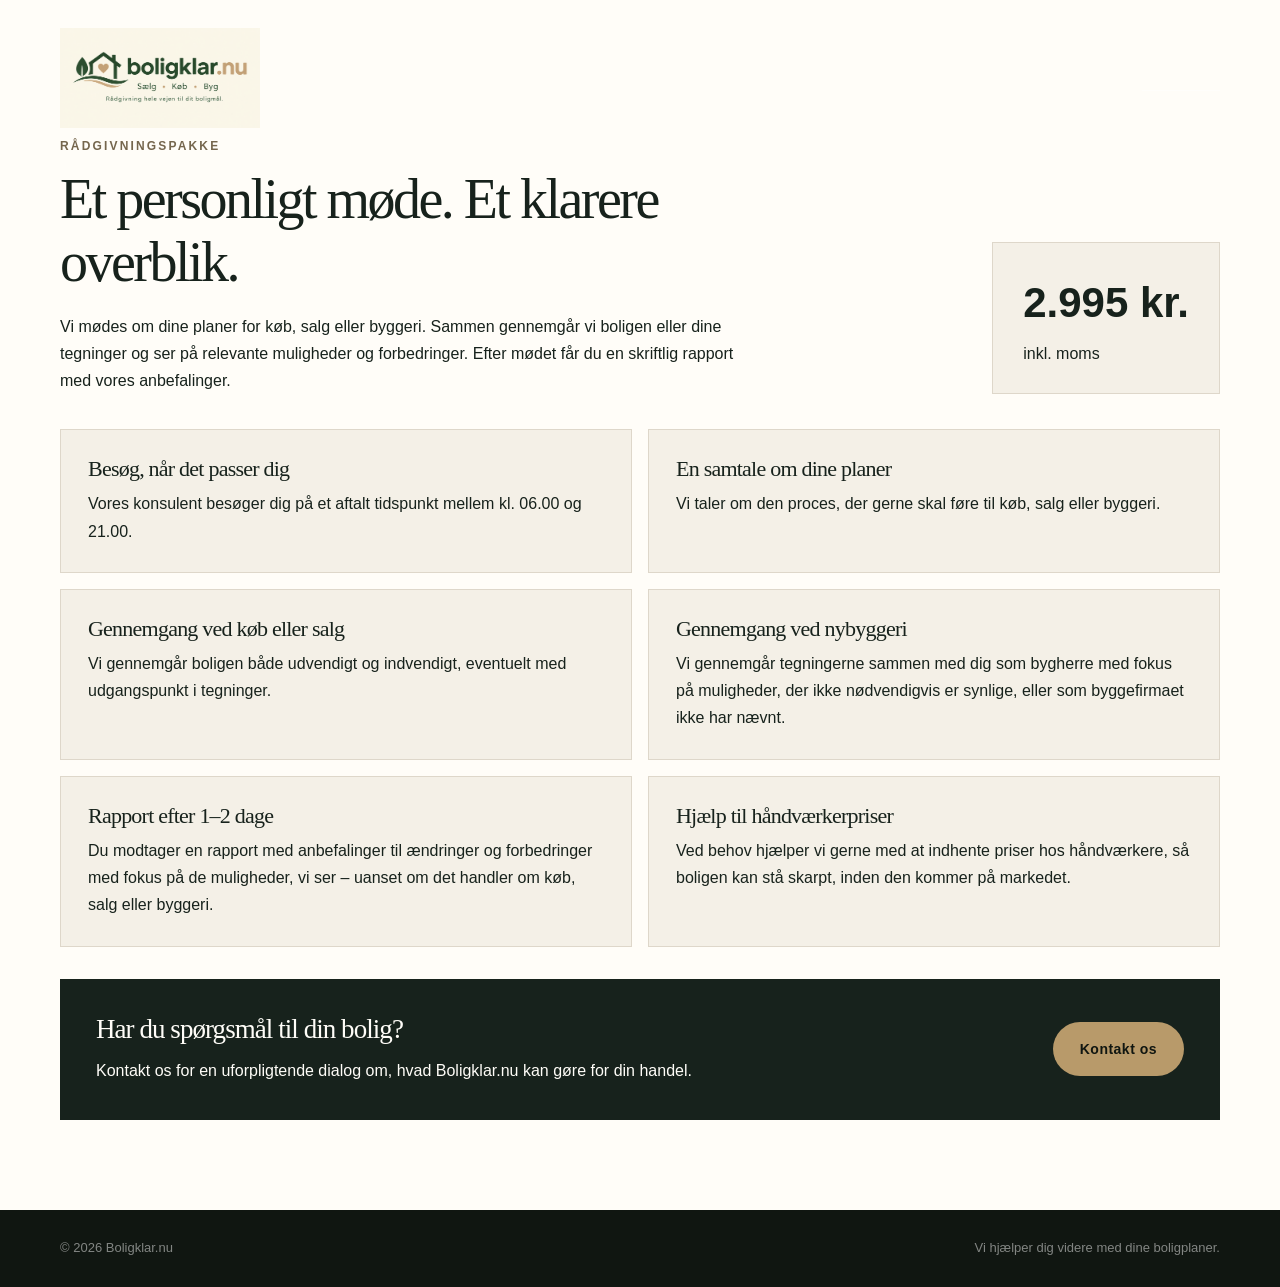
<file: raadgivning.html>
<!DOCTYPE html>
<html lang="da">

<head>
  <meta charset="UTF-8">
  <meta name="viewport" content="width=device-width, initial-scale=1.0">
  <meta name="theme-color" content="#17221c">

  <meta name="description"
        content="Læs om Boligklar.nu's personlige rådgivningspakke ved boligkøb, boligsalg og nybyggeri. Pris 2.995 kr. inkl. moms.">

  <title>Personlig boligrådgivning | Boligklar.nu</title>

  <link rel="icon" type="image/png" href="/favicon.ico">
  <link rel="stylesheet" href="/css/style.css">

  <style>

    .bk-detail {
      background: #fffdf8;
      padding: 78px 0 90px;
      color: #17221c;
    }

    .bk-detail .bk-back {
      display: inline-block;
      margin-bottom: 32px;
      color: #243229;
      text-underline-offset: 4px;
    }

    .bk-detail-header {
      display: flex;
      align-items: end;
      justify-content: space-between;
      gap: 30px;
      margin-bottom: 35px;
    }

    .bk-detail-header > div:first-child {
      max-width: 690px;
    }

    .bk-detail-header h1 {
      font-size: clamp(35px, 5vw, 56px);
      line-height: 1.13;
      margin: 12px 0 18px;
    }

    .bk-detail-header p {
      line-height: 1.7;
    }

    .bk-detail-price {
      flex: 0 0 auto;
      padding: 26px 30px;
      border: 1px solid #ded7ca;
      background: #f4f0e7;
    }

    .bk-detail-price strong {
      display: block;
      font-size: clamp(30px, 4vw, 42px);
      white-space: nowrap;
    }

    .bk-detail-price span {
      display: block;
      margin-top: 5px;
    }

    .bk-detail-grid {
      display: grid;
      grid-template-columns: repeat(2, minmax(0, 1fr));
      gap: 16px;
      margin-bottom: 32px;
    }

    .bk-detail-item {
      padding: 27px;
      background: #f4f0e7;
      border: 1px solid #ded7ca;
    }

    .bk-detail-item h2 {
      font-size: 22px;
      margin: 0 0 10px;
    }

    .bk-detail-item p {
      margin: 0;
      line-height: 1.7;
    }

    /* KONTAKTFELT */

    .bk-detail-cta {
      background: #17221c;
      color: #fffdf8;
      padding: 36px;
      display: flex;
      justify-content: space-between;
      align-items: center;
      gap: 30px;
    }

    .bk-detail-cta h2 {
      color: #fffdf8;
      margin: 0 0 14px;
      font-size: 27px;
    }

    .bk-detail-cta p {
      margin: 0;
      line-height: 1.7;
    }

    .bk-detail-cta .button {
      flex-shrink: 0;
    }

    /* MOBILVERSION */

    @media (max-width: 760px) {

      .bk-detail {
        padding: 48px 0 60px;
      }

      .bk-detail-header {
        display: block;
      }

      .bk-detail-price {
        margin-top: 24px;
        width: fit-content;
      }

      .bk-detail-grid {
        grid-template-columns: 1fr;
      }

      .bk-detail-cta {
        display: block;
        padding: 26px;
      }

      .bk-detail-cta .button {
        display: block;
        width: 100%;
        margin-top: 26px;
        text-align: center;
      }

    }

  </style>
</head>

<body>

  <!-- HEADER -->

  <header>
    <div class="container nav">

      <a href="index.html" class="nav-img">
        <img src="images/Logo.png" alt="Boligklar.nu">
      </a>

      <a class="nav-link" href="index.html#kontakt">
        Kontakt os
      </a>

    </div>
  </header>

  <main>

    <section class="bk-detail">
      <div class="container">

        <a class="bk-back" href="index.html">
          ← Tilbage til forsiden
        </a>

        <!-- INTRODUKTION OG PRIS -->

        <div class="bk-detail-header">

          <div>

            <p class="section-label">
              Rådgivningspakke
            </p>

            <h1>
              Et personligt møde.
              Et klarere overblik.
            </h1>

            <p>
              Vi mødes om dine planer for køb, salg eller byggeri.

              Sammen gennemgår vi boligen eller dine tegninger
              og ser på relevante muligheder og forbedringer.

              Efter mødet får du en skriftlig rapport
              med vores anbefalinger.
            </p>

          </div>

          <div class="bk-detail-price"
               aria-label="Pris 2.995 kroner inklusive moms">

            <strong>2.995 kr.</strong>
            <span>inkl. moms</span>

          </div>

        </div>

        <!-- RÅDGIVNINGSPAKKENS SEKS PUNKTER -->

        <div class="bk-detail-grid">

          <article class="bk-detail-item">

            <h2>Besøg, når det passer dig</h2>

            <p>
              Vores konsulent besøger dig på et aftalt tidspunkt
              mellem kl. 06.00 og 21.00.
            </p>

          </article>

          <article class="bk-detail-item">

            <h2>En samtale om dine planer</h2>

            <p>
              Vi taler om den proces, der gerne skal føre til
              køb, salg eller byggeri.
            </p>

          </article>

          <article class="bk-detail-item">

            <h2>Gennemgang ved køb eller salg</h2>

            <p>
              Vi gennemgår boligen både udvendigt og indvendigt,
              eventuelt med udgangspunkt i tegninger.
            </p>

          </article>

          <article class="bk-detail-item">

            <h2>Gennemgang ved nybyggeri</h2>

            <p>
              Vi gennemgår tegningerne sammen med dig som bygherre
              med fokus på muligheder, der ikke nødvendigvis er synlige,
              eller som byggefirmaet ikke har nævnt.
            </p>

          </article>

          <article class="bk-detail-item">

            <h2>Rapport efter 1–2 dage</h2>

            <p>
              Du modtager en rapport med anbefalinger
              til ændringer og forbedringer med fokus
              på de muligheder, vi ser –
              uanset om det handler om køb, salg eller byggeri.
            </p>

          </article>

          <article class="bk-detail-item">

            <h2>Hjælp til håndværkerpriser</h2>

            <p>
              Ved behov hjælper vi gerne med at indhente priser
              hos håndværkere, så boligen kan stå skarpt,
              inden den kommer på markedet.
            </p>

          </article>

        </div>

        <!-- KONTAKTFELT MED LINK TIL FORSIDEN -->

        <div class="bk-detail-cta">

          <div>

            <h2>Har du spørgsmål til din bolig?</h2>

            <p>
              Kontakt os for en uforpligtende dialog om,
              hvad Boligklar.nu kan gøre for din handel.
            </p>

          </div>

          <a class="button button-primary"
             href="index.html#kontakt">

            Kontakt os

          </a>

        </div>

      </div>
    </section>

  </main>

  <!-- FOOTER -->

  <footer>
    <div class="container footer-row">

      <span>
        © <span id="year"></span> Boligklar.nu
      </span>

      <span>
        Vi hjælper dig videre med dine boligplaner.
      </span>

    </div>
  </footer>

  <script>
    document.getElementById('year').textContent =
      new Date().getFullYear();
  </script>

</body>
</html>
</file>
<file: css/style.css>
:root {
  --green: #17221c;
  --green-soft: #243229;
  --cream: #f4f0e7;
  --sand: #d9cdbb;
  --gold: #b89a6a;
  --ink: #19201c;
  --white: #fffdf8;
}

* {
  box-sizing: border-box;
  margin: 0;
  padding: 0;
}

html {
  scroll-behavior: smooth;
}

body {
  font-family: Inter, ui-sans-serif, -apple-system, BlinkMacSystemFont, "Segoe UI", Arial, sans-serif;
  color: var(--ink);
  background: var(--cream);
  line-height: 1.6;
  -webkit-font-smoothing: antialiased;
}

a { color: inherit; }

.container {
  width: min(1160px, calc(100% - 40px));
  margin-inline: auto;
}

header {
  position: absolute;
  z-index: 10;
  inset: 0 0 auto 0;
  padding: 28px 0;
  color: var(--white);
}

.nav {
  display: flex;
  align-items: center;
  justify-content: space-between;
  height: 100px;
  gap: 20px;
}

.nav-img { height: 100%; }
.nav-img img { width: auto; height: 100%; }

.brand {
  text-decoration: none;
  font-size: 20px;
  font-weight: 750;
  letter-spacing: .02em;
}

.brand span { color: var(--gold); }

.nav-link {
  text-decoration: none;
  font-size: 14px;
  font-weight: 650;
  letter-spacing: .04em;
  padding-bottom: 3px;
  border-bottom: 1px solid rgba(255,255,255,.5);
}

.hero {
  min-height: 100svh;
  color: var(--white);
  background:
    linear-gradient(90deg, rgba(17,26,21,.94) 0%, rgba(23,34,28,.82) 48%, rgba(23,34,28,.28) 100%),
    url("../images/boligklar-hero.jpg") center/cover no-repeat;
  display: grid;
  place-items: center;
  position: relative;
  overflow: hidden;
  padding: 140px 0 90px;
}

.hero::before,
.hero::after {
  content: "";
  position: absolute;
  border: 1px solid rgba(255,255,255,.08);
  border-radius: 50%;
}

.hero::before {
  width: 520px;
  height: 520px;
  right: -180px;
  top: 90px;
}

.hero::after {
  width: 280px;
  height: 280px;
  right: 70px;
  top: 210px;
}

.hero-grid {
  display: grid;
  grid-template-columns: 1.15fr .85fr;
  gap: 90px;
  align-items: center;
  position: relative;
  z-index: 1;
}

.kicker {
  color: var(--gold);
  text-transform: uppercase;
  letter-spacing: .23em;
  font-size: 12px;
  font-weight: 750;
  margin-bottom: 24px;
}

h1 {
  font-family: Georgia, "Times New Roman", serif;
  font-weight: 400;
  font-size: clamp(58px, 8vw, 112px);
  line-height: .9;
  letter-spacing: -.045em;
  max-width: 830px;
}

h1 span {
  display: block;
  color: var(--sand);
  font-size: .52em;
  margin-top: 22px;
  letter-spacing: -.025em;
}

.lead {
  max-width: 610px;
  margin: 34px 0 38px;
  color: rgba(255,255,255,.76);
  font-size: clamp(17px, 2vw, 20px);
}

.actions {
  display: flex;
  flex-wrap: wrap;
  gap: 14px;
}

.button {
  display: inline-flex;
  align-items: center;
  justify-content: center;
  min-height: 54px;
  padding: 0 27px;
  text-decoration: none;
  border-radius: 999px;
  font-size: 14px;
  font-weight: 750;
  letter-spacing: .035em;
  transition: transform .2s ease, background .2s ease;
}

.button:hover { transform: translateY(-2px); }

.button-primary {
  background: var(--gold);
  color: #101611;
}

.button-secondary {
  border: 1px solid rgba(255,255,255,.35);
  color: var(--white);
}

.hero-card {
  min-height: 430px;
  border-radius: 180px 180px 22px 22px;
  border: 1px solid rgba(255,255,255,.17);
  background:
    linear-gradient(145deg, rgba(255,255,255,.11), rgba(255,255,255,.02)),
    repeating-linear-gradient(90deg, transparent 0 42px, rgba(255,255,255,.035) 42px 43px);
  display: grid;
  place-items: center;
  padding: 55px 40px;
  text-align: center;
  box-shadow: 0 30px 80px rgba(0,0,0,.18);
}

.house-mark {
  width: 120px;
  height: 120px;
  position: relative;
  margin: 0 auto 32px;
}

.house-mark::before {
  content: "";
  position: absolute;
  width: 74px;
  height: 74px;
  border: 2px solid var(--gold);
  transform: rotate(45deg);
  left: 22px;
  top: 22px;
}

.house-mark::after {
  content: "";
  position: absolute;
  width: 48px;
  height: 61px;
  background: var(--green-soft);
  border: 2px solid var(--gold);
  border-top: 0;
  left: 35px;
  bottom: 1px;
}

.hero-card strong {
  display: block;
  font-family: Georgia, "Times New Roman", serif;
  font-size: 29px;
  font-weight: 400;
  margin-bottom: 13px;
}

.hero-card p {
  color: rgba(255,255,255,.65);
  max-width: 260px;
}

.promise {
  background: var(--white);
  padding: 110px 0;
}

.section-grid {
  display: grid;
  grid-template-columns: .7fr 1.3fr;
  gap: 100px;
  align-items: start;
}

.section-label {
  color: #75664d;
  text-transform: uppercase;
  letter-spacing: .18em;
  font-size: 12px;
  font-weight: 800;
}

h2 {
  font-family: Georgia, "Times New Roman", serif;
  font-size: clamp(38px, 5vw, 68px);
  font-weight: 400;
  line-height: 1.06;
  letter-spacing: -.035em;
  margin-bottom: 30px;
}

.body-copy {
  font-size: 19px;
  color: #59615c;
  max-width: 705px;
}

.principles {
  display: grid;
  grid-template-columns: repeat(3, 1fr);
  gap: 1px;
  margin-top: 65px;
  background: #ded7ca;
  border: 1px solid #ded7ca;
}

.principle {
  background: var(--white);
  padding: 38px 32px;
  min-height: 220px;
}

.principle .number {
  color: var(--gold);
  font-size: 13px;
  font-weight: 800;
}

.principle h3 {
  font-size: 20px;
  margin: 38px 0 12px;
}

.principle p {
  color: #68716b;
  font-size: 15px;
}

.showcase {
  background: var(--cream);
  padding: 110px 0;
}

.showcase-head {
  max-width: 760px;
  margin-bottom: 48px;
}

.showcase-grid {
  display: grid;
  grid-template-columns: 1.35fr .65fr;
  gap: 18px;
}

.showcase-grid img {
  width: 100%;
  height: 100%;
  min-height: 270px;
  object-fit: cover;
  display: block;
}

.showcase-main { min-height: 560px; }

.showcase-side {
  display: grid;
  gap: 18px;
}

.downloads {
  background: var(--white);
  padding: 105px 0;
}

.download-grid {
  display: grid;
  grid-template-columns: repeat(2, 1fr);
  gap: 18px;
  margin-top: 42px;
}

.download-card {
  border: 1px solid #ded7ca;
  padding: 38px;
  text-decoration: none;
  background: var(--white);
  transition: .2s;
}

.download-card:hover {
  transform: translateY(-3px);
  border-color: var(--gold);
}

.download-card small {
  color: #75664d;
  text-transform: uppercase;
  letter-spacing: .15em;
}

.download-card h3 {
  margin: 18px 0 10px;
  font-family: Georgia, serif;
  font-size: 28px;
  font-weight: 400;
}

.download-card span { color: #68716b; }

.contact {
  background: var(--sand);
  padding: 105px 0;
}

.contact-box {
  background: var(--green);
  color: var(--white);
  border-radius: 4px;
  padding: clamp(38px, 8vw, 92px);
  display: grid;
  grid-template-columns: 1.2fr .8fr;
  gap: 60px;
  align-items: end;
  position: relative;
  overflow: hidden;
}

.contact-box::after {
  content: "";
  position: absolute;
  width: 330px;
  height: 330px;
  border: 1px solid rgba(255,255,255,.08);
  border-radius: 50%;
  right: -90px;
  top: -140px;
}

.contact h2 {
  margin: 15px 0 20px;
  max-width: 650px;
}

.contact-copy {
  color: rgba(255,255,255,.68);
  max-width: 590px;
  font-size: 18px;
}

.contact-card {
  position: relative;
  z-index: 1;
  padding: 30px;
  border-left: 1px solid rgba(255,255,255,.18);
}

.contact-card small {
  display: block;
  color: var(--gold);
  text-transform: uppercase;
  letter-spacing: .14em;
  margin-bottom: 13px;
}

.email {
  font-family: Georgia, "Times New Roman", serif;
  font-size: clamp(24px, 3vw, 36px);
  text-decoration: none;
  overflow-wrap: anywhere;
}

footer {
  background: #101611;
  color: rgba(255,255,255,.48);
  padding: 28px 0;
  font-size: 13px;
}

.footer-row {
  display: flex;
  justify-content: space-between;
  gap: 20px;
  flex-wrap: wrap;
}

@media (max-width: 850px) {
  .hero-grid,
  .section-grid,
  .contact-box {
    grid-template-columns: 1fr;
  }

  .hero-grid { gap: 55px; }

  .hero-card {
    min-height: 330px;
    max-width: 490px;
    width: 100%;
    margin: auto;
  }

  .section-grid { gap: 25px; }

  .principles,
  .download-grid {
    grid-template-columns: 1fr;
  }

  .showcase-grid { grid-template-columns: 1fr; }
  .showcase-main { min-height: 360px; }
  .showcase-side { grid-template-columns: 1fr 1fr; }
  .principle { min-height: auto; }

  .contact-card {
    border-left: 0;
    border-top: 1px solid rgba(255,255,255,.18);
    padding: 28px 0 0;
  }
}

@media (max-width: 520px) {
  .container {
    width: min(100% - 28px, 1160px);
  }

  header { padding-top: 21px; }
  .nav-link { display: none; }
  .hero { padding-top: 112px; }
  .actions { flex-direction: column; }
  .button { width: 100%; }

  .promise,
  .showcase,
  .downloads,
  .contact {
    padding: 75px 0;
  }

  .showcase-side { grid-template-columns: 1fr; }
}

/* Tilpasninger til de nye rådgivningssektioner */

body .bk-services {
  background: var(--cream);
}

body .bk-services-intro {
  max-width: 760px;
}

body .bk-services-intro .section-label,
body .bk-package-heading .section-label {
  margin-bottom: 18px;
}

body .bk-services-intro h2,
body .bk-package-heading h2 {
  margin-bottom: 22px;
}

body .bk-services-intro > p:last-child,
body .bk-package-heading > div:first-child > p:last-child {
  font-size: 18px;
  color: #59615c;
}

body .bk-service {
  background: var(--white);
  border-color: #ded7ca;
}

body .bk-service .number {
  color: var(--gold);
  font-size: 13px;
  font-weight: 800;
}

body .bk-service h3,
body .bk-inclusion h3 {
  color: var(--green);
}

body .bk-service p,
body .bk-inclusion p {
  color: #59615c;
}

body .bk-package {
  background: var(--sand);
}

body .bk-price {
  background: var(--green);
  color: var(--white);
  border-color: var(--green);
  border-radius: 4px;
}

body .bk-price strong {
  font-family: Georgia, "Times New Roman", serif;
  font-weight: 400;
  color: var(--white);
}

body .bk-price span { color: var(--sand); }

body .bk-inclusion {
  background: var(--white);
  border-color: #ded7ca;
}

body .bk-package .button-primary {
  background: var(--green);
  color: var(--white);
}

body .bk-package .button-primary:hover {
  background: var(--green-soft);
}

@media (max-width: 850px) {
  .hero h1 {
    font-size: clamp(48px, 9vw, 78px);
  }

  body .bk-package-heading {
    align-items: start;
  }
}

@media (max-width: 520px) {
  .hero h1 {
    font-size: clamp(42px, 12vw, 58px);
    overflow-wrap: break-word;
  }

  .hero h1 span {
    margin-top: 14px;
  }

  body .bk-services-intro > p:last-child,
  body .bk-package-heading > div:first-child > p:last-child {
    font-size: 16px;
  }

  body .bk-price {
    min-width: 0;
    width: 100%;
  }

  body .bk-inclusion {
    padding: 22px;
  }
}


/* =========================================
   BOLIGKLAR.NU – RETTET MOBILVERSION
   ========================================= */

@media (max-width: 850px) {

  /* Logo og header */

  body:has(.hero) > header {
    position: absolute;
    inset: 0 0 auto 0;
    padding: 24px 0 0;
    z-index: 10;
  }

  body:has(.hero) .nav {
    height: auto;
    justify-content: center;
    align-items: center;
  }

  body:has(.hero) .nav-img {
    display: block;
    width: 170px;
    max-width: 65%;
    height: auto;
    margin: 0 auto;
  }

  body:has(.hero) .nav-img img {
    display: block;
    width: 100%;
    height: auto;
  }

  body:has(.hero) .nav-link {
    display: none;
  }

  /* Afstand mellem logo og overskrift */

  body .hero {
    padding-top: 150px;
    padding-bottom: 65px;
    min-height: auto;
    align-items: start;
  }

  body .hero-grid {
    grid-template-columns: 1fr;
    gap: 45px;
    align-items: start;
  }

  /* Overskrift */

  body .hero h1 {
    font-size: clamp(36px, 10vw, 54px);
    line-height: 1.06;
    letter-spacing: -.035em;
    margin: 0;
    overflow-wrap: normal;
  }

  body .hero h1 span {
    font-size: .72em;
    line-height: 1.15;
    margin-top: 12px;
    color: var(--sand);
  }

  /* Introduktionstekst */

  body .hero .lead {
    font-size: 17px;
    line-height: 1.7;
    margin: 26px 0 30px;
  }

  /* Knapper */

  body .hero .actions {
    display: flex;
    flex-direction: column;
    gap: 12px;
  }

  body .hero .actions .button {
    width: 100%;
    min-height: 54px;
    text-align: center;
  }

}

/* Ekstra tilpasning til mindre mobiltelefoner */

@media (max-width: 520px) {

  body .hero .container {
    width: calc(100% - 36px);
  }

  body .hero h1 {
    font-size: clamp(32px, 9.8vw, 46px);
    line-height: 1.06;
  }

  body .hero-card {
    min-height: 280px;
    padding: 35px 24px;
  }

}
</file>
